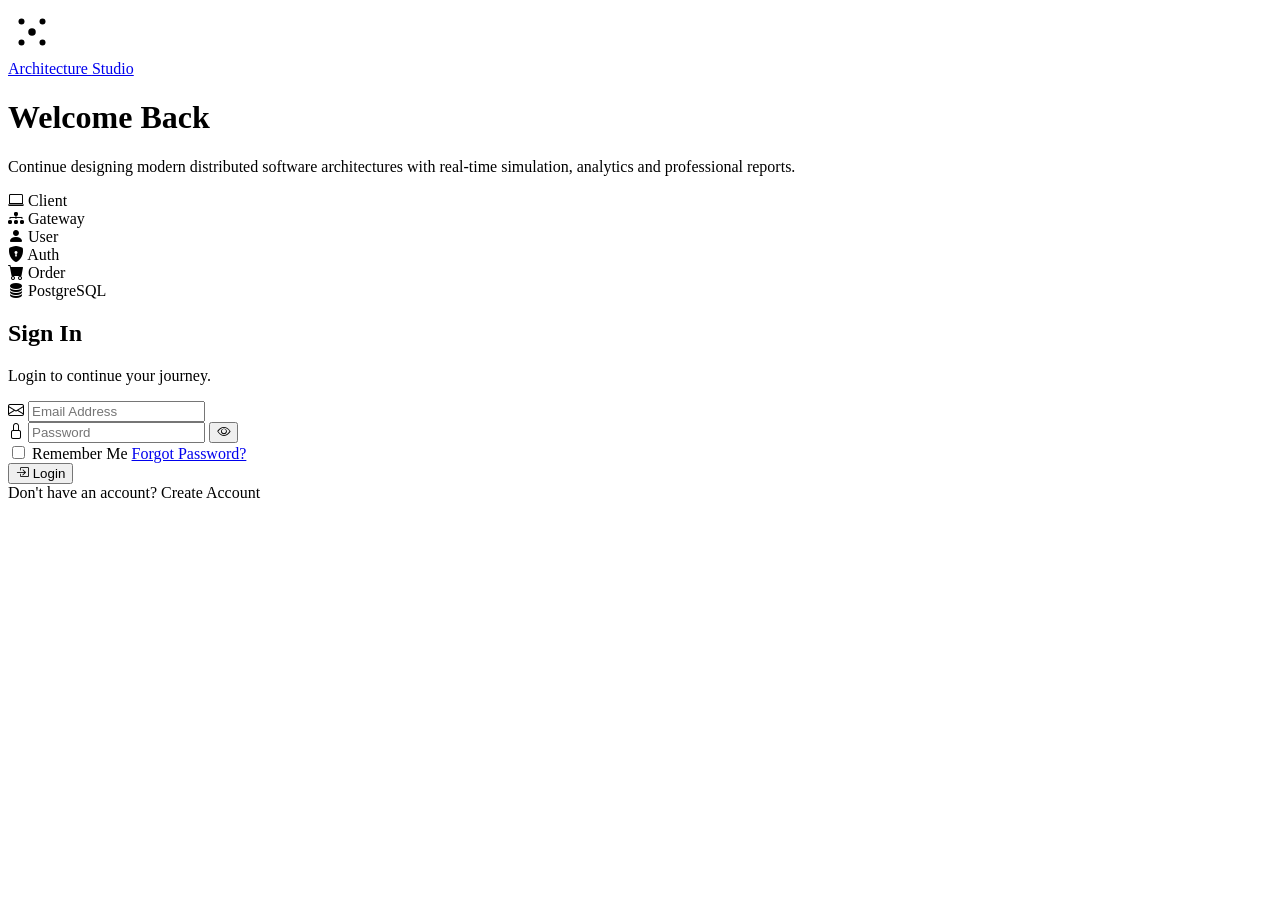
<file: src/main/resources/templates/login.html>
<!DOCTYPE html>
<html lang="en"
      xmlns:th="http://www.thymeleaf.org">

<head>

    <meta charset="UTF-8">
    <meta name="viewport"
          content="width=device-width, initial-scale=1.0">

    <title>Login | Architecture Studio</title>

    <meta name="description"
          content="Login to Architecture Studio">

    <!-- Google Font -->

    <link rel="preconnect"
          href="https://fonts.googleapis.com">

    <link rel="preconnect"
          href="https://fonts.gstatic.com"
          crossorigin>

    <link href="https://fonts.googleapis.com/css2?family=Poppins:wght@300;400;500;600;700;800&display=swap"
          rel="stylesheet">

    <!-- Bootstrap Icons -->

    <link rel="stylesheet"
          href="https://cdn.jsdelivr.net/npm/bootstrap-icons@1.11.3/font/bootstrap-icons.min.css">

    <!-- CSS -->

    <link rel="stylesheet"
          th:href="@{/css/login.css}">

</head>

<body>

<!-- ================================================= -->
<!-- Animated Background -->
<!-- ================================================= -->

<div class="background">

    <div class="gradient gradient1"></div>

    <div class="gradient gradient2"></div>

    <div class="gradient gradient3"></div>

    <div class="grid-overlay"></div>

    <div class="noise"></div>

</div>

<!-- ================================================= -->
<!-- Floating Particles -->
<!-- ================================================= -->

<div class="particles">

    <span></span>
    <span></span>
    <span></span>
    <span></span>
    <span></span>
    <span></span>
    <span></span>
    <span></span>
    <span></span>
    <span></span>

</div>

<!-- ================================================= -->
<!-- Login Wrapper -->
<!-- ================================================= -->

<div class="login-wrapper">

    <!-- ============================================= -->
    <!-- Left Branding -->
    <!-- ============================================= -->

    <div class="branding">

        <!-- Logo -->

        <a href="/" class="logo">

            <div class="logo-icon">

                <svg width="48"
                     height="48"
                     viewBox="0 0 64 64"
                     xmlns="http://www.w3.org/2000/svg">

                    <line x1="18" y1="18" x2="46" y2="18"/>
                    <line x1="18" y1="18" x2="18" y2="46"/>
                    <line x1="46" y1="18" x2="46" y2="46"/>
                    <line x1="18" y1="46" x2="46" y2="46"/>

                    <line x1="18" y1="18" x2="32" y2="32"/>
                    <line x1="46" y1="18" x2="32" y2="32"/>
                    <line x1="18" y1="46" x2="32" y2="32"/>
                    <line x1="46" y1="46" x2="32" y2="32"/>

                    <circle cx="18" cy="18" r="4"/>
                    <circle cx="46" cy="18" r="4"/>
                    <circle cx="18" cy="46" r="4"/>
                    <circle cx="46" cy="46" r="4"/>
                    <circle cx="32" cy="32" r="5"/>

                </svg>

            </div>

            <div class="logo-text">

                <span class="title">
                    Architecture
                </span>

                <span class="subtitle">
                    Studio
                </span>

            </div>

        </a>

        <!-- Heading -->

        <h1>

            Welcome Back

        </h1>

        <p>

            Continue designing modern distributed software
            architectures with real-time simulation,
            analytics and professional reports.

        </p>

        <!-- Mini Architecture -->
<div class="mini-architecture">

    <div class="node client">
        <i class="bi bi-laptop"></i>
        <span>Client</span>
    </div>

    <div class="line"></div>

    <div class="node gateway">
        <i class="bi bi-diagram-3-fill"></i>
        <span>Gateway</span>
    </div>

    <div class="services">

        <div class="node">
            <i class="bi bi-person-fill"></i>
            <span>User</span>
        </div>

        <div class="node">
            <i class="bi bi-shield-lock-fill"></i>
            <span>Auth</span>
        </div>

        <div class="node">
            <i class="bi bi-cart-fill"></i>
            <span>Order</span>
        </div>

    </div>

    <div class="line"></div>

    <div class="node database-node">
        <i class="bi bi-database-fill"></i>
        <span>PostgreSQL</span>
    </div>

</div>

    </div>

    <!-- ============================================= -->
    <!-- Login Card -->
    <!-- ============================================= -->

    <div class="login-section">

        <div class="login-card">

            <h2>

                Sign In

            </h2>

            <p>

                Login to continue your journey.

            </p>

            <form id="loginForm">

                <!-- Email -->

                <div class="input-group">

                    <i class="bi bi-envelope"></i>

                    <input
                            type="email"
                            id="email"
                            placeholder="Email Address"
                            required>

                </div>

                <!-- Password -->

                <div class="input-group">

                    <i class="bi bi-lock"></i>

                    <input
                            type="password"
                            id="password"
                            placeholder="Password"
                            required>

                    <button
                            type="button"
                            id="togglePassword"
                            class="password-toggle">

                        <i class="bi bi-eye"></i>

                    </button>

                </div>

                <!-- Options -->

                <div class="options">

                    <label>

                        <input type="checkbox">

                        Remember Me

                    </label>

                    <a href="#">

                        Forgot Password?

                    </a>

                </div>

                <!-- Button -->

                <button
                        class="login-btn"
                        type="submit">

                    <i class="bi bi-box-arrow-in-right"></i>

                    Login

                </button>

            </form>

            <!-- Footer -->

            <div class="login-footer">

                Don't have an account?

                <a th:href="@{/register}">

                    Create Account

                </a>

            </div>

        </div>

    </div>

</div>

<script th:src="@{/js/login.js}"></script>

</body>

</html>
</file>
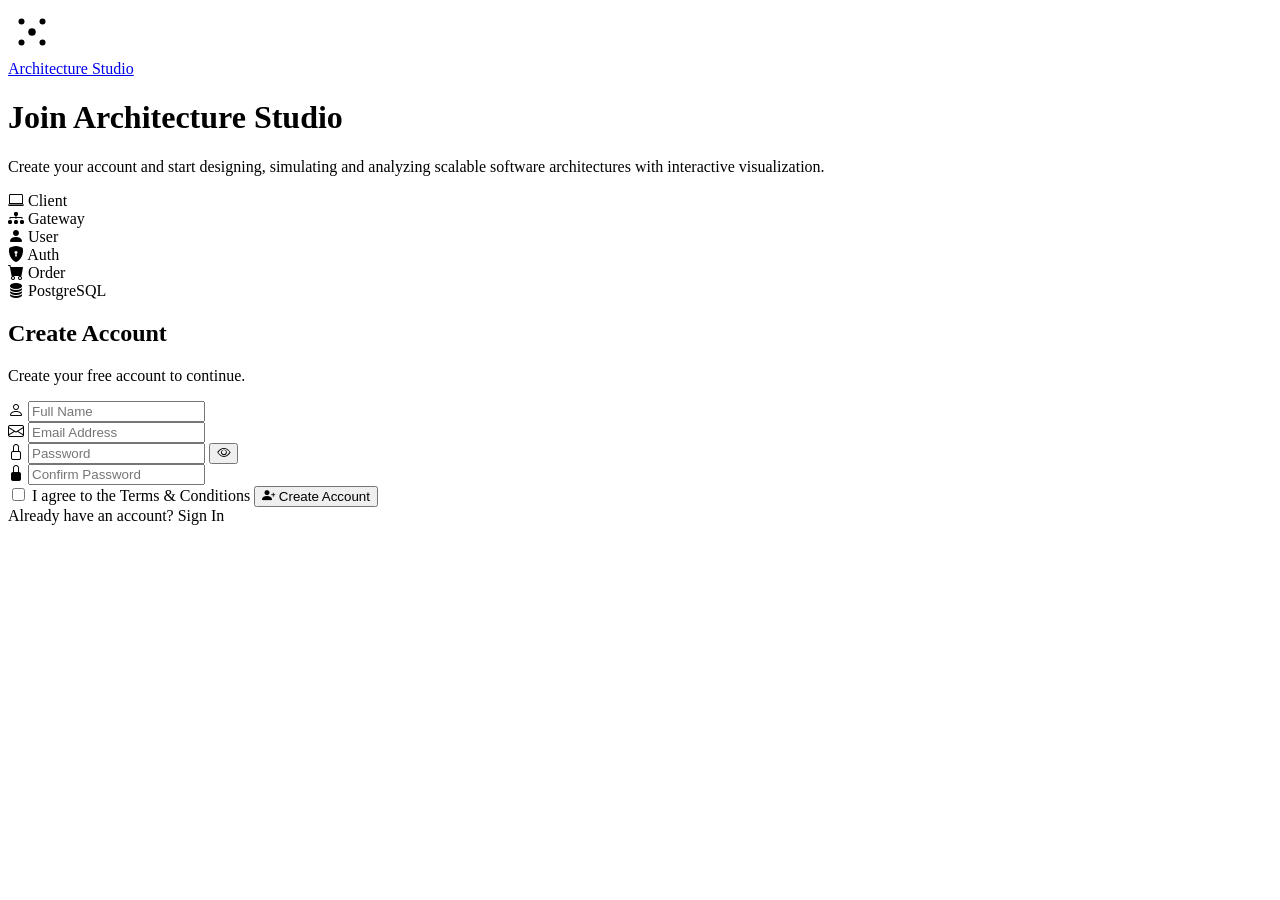
<file: src/main/resources/templates/register.html>
<!DOCTYPE html>
<html lang="en"
      xmlns:th="http://www.thymeleaf.org">

<head>

    <meta charset="UTF-8">
    <meta name="viewport" content="width=device-width, initial-scale=1.0">

    <title>Create Account | Architecture Studio</title>

    <link rel="preconnect" href="https://fonts.googleapis.com">

    <link rel="preconnect"
          href="https://fonts.gstatic.com"
          crossorigin>

    <link href="https://fonts.googleapis.com/css2?family=Poppins:wght@300;400;500;600;700;800&display=swap"
          rel="stylesheet">

    <link rel="stylesheet"
          href="https://cdn.jsdelivr.net/npm/bootstrap-icons@1.11.3/font/bootstrap-icons.min.css">

    <link rel="stylesheet"
          th:href="@{/css/register.css}">

</head>

<body>

<!-- Background -->

<div class="background">

    <div class="gradient gradient1"></div>
    <div class="gradient gradient2"></div>
    <div class="gradient gradient3"></div>

    <div class="grid-overlay"></div>

    <div class="noise"></div>

</div>

<!-- Floating Particles -->

<div class="particles">

    <span></span><span></span><span></span><span></span><span></span>

    <span></span><span></span><span></span><span></span><span></span>

</div>

<!-- Wrapper -->

<div class="login-wrapper">

    <!-- Left Side -->

    <div class="branding">

        <a href="/" class="logo">

            <div class="logo-icon">

                <svg width="48"
                     height="48"
                     viewBox="0 0 64 64">

                    <line x1="18" y1="18" x2="46" y2="18"/>
                    <line x1="18" y1="18" x2="18" y2="46"/>
                    <line x1="46" y1="18" x2="46" y2="46"/>
                    <line x1="18" y1="46" x2="46" y2="46"/>

                    <line x1="18" y1="18" x2="32" y2="32"/>
                    <line x1="46" y1="18" x2="32" y2="32"/>
                    <line x1="18" y1="46" x2="32" y2="32"/>
                    <line x1="46" y1="46" x2="32" y2="32"/>

                    <circle cx="18" cy="18" r="4"/>
                    <circle cx="46" cy="18" r="4"/>
                    <circle cx="18" cy="46" r="4"/>
                    <circle cx="46" cy="46" r="4"/>
                    <circle cx="32" cy="32" r="5"/>

                </svg>

            </div>

            <div class="logo-text">

                <span class="title">Architecture</span>

                <span class="subtitle">Studio</span>

            </div>

        </a>

        <h1>Join Architecture Studio</h1>

        <p>

            Create your account and start designing,
            simulating and analyzing scalable software
            architectures with interactive visualization.

        </p>

        <!-- Same Architecture Diagram -->

        <div class="mini-architecture">

            <div class="node client">
                <i class="bi bi-laptop"></i>
                <span>Client</span>
            </div>

            <div class="line"></div>

            <div class="node gateway">
                <i class="bi bi-diagram-3-fill"></i>
                <span>Gateway</span>
            </div>

            <div class="services">

                <div class="node">
                    <i class="bi bi-person-fill"></i>
                    <span>User</span>
                </div>

                <div class="node">
                    <i class="bi bi-shield-lock-fill"></i>
                    <span>Auth</span>
                </div>

                <div class="node">
                    <i class="bi bi-cart-fill"></i>
                    <span>Order</span>
                </div>

            </div>

            <div class="line"></div>

            <div class="node database-node">
                <i class="bi bi-database-fill"></i>
                <span>PostgreSQL</span>
            </div>

        </div>

    </div>

    <!-- Register Card -->

    <div class="login-section">

        <div class="login-card">

            <h2>Create Account</h2>

            <p>

                Create your free account to continue.

            </p>

            <form id="registerForm">

                <div class="input-group">

                    <i class="bi bi-person"></i>

                    <input type="text"
                           id="name"
                           placeholder="Full Name"
                           required>

                </div>

                <div class="input-group">

                    <i class="bi bi-envelope"></i>

                    <input type="email"
                           id="email"
                           placeholder="Email Address"
                           required>

                </div>

                <div class="input-group">

                    <i class="bi bi-lock"></i>

                    <input type="password"
                           id="password"
                           placeholder="Password"
                           required>

                    <button type="button"
                            class="password-toggle">

                        <i class="bi bi-eye"></i>

                    </button>

                </div>

                <div class="input-group">

                    <i class="bi bi-lock-fill"></i>

                    <input type="password"
                           id="confirmPassword"
                           placeholder="Confirm Password"
                           required>

                </div>

                <label class="terms">

                    <input type="checkbox"
                           id="terms"
                           required>

                    I agree to the Terms & Conditions

                </label>

                <button class="login-btn"
                        type="submit">

                    <i class="bi bi-person-plus-fill"></i>

                    Create Account

                </button>

            </form>

            <div class="login-footer">

                Already have an account?

                <a th:href="@{/login}">
                    Sign In
                </a>

            </div>

        </div>

    </div>

</div>

<script th:src="@{/js/register.js}"></script>

</body>

</html>
</file>
